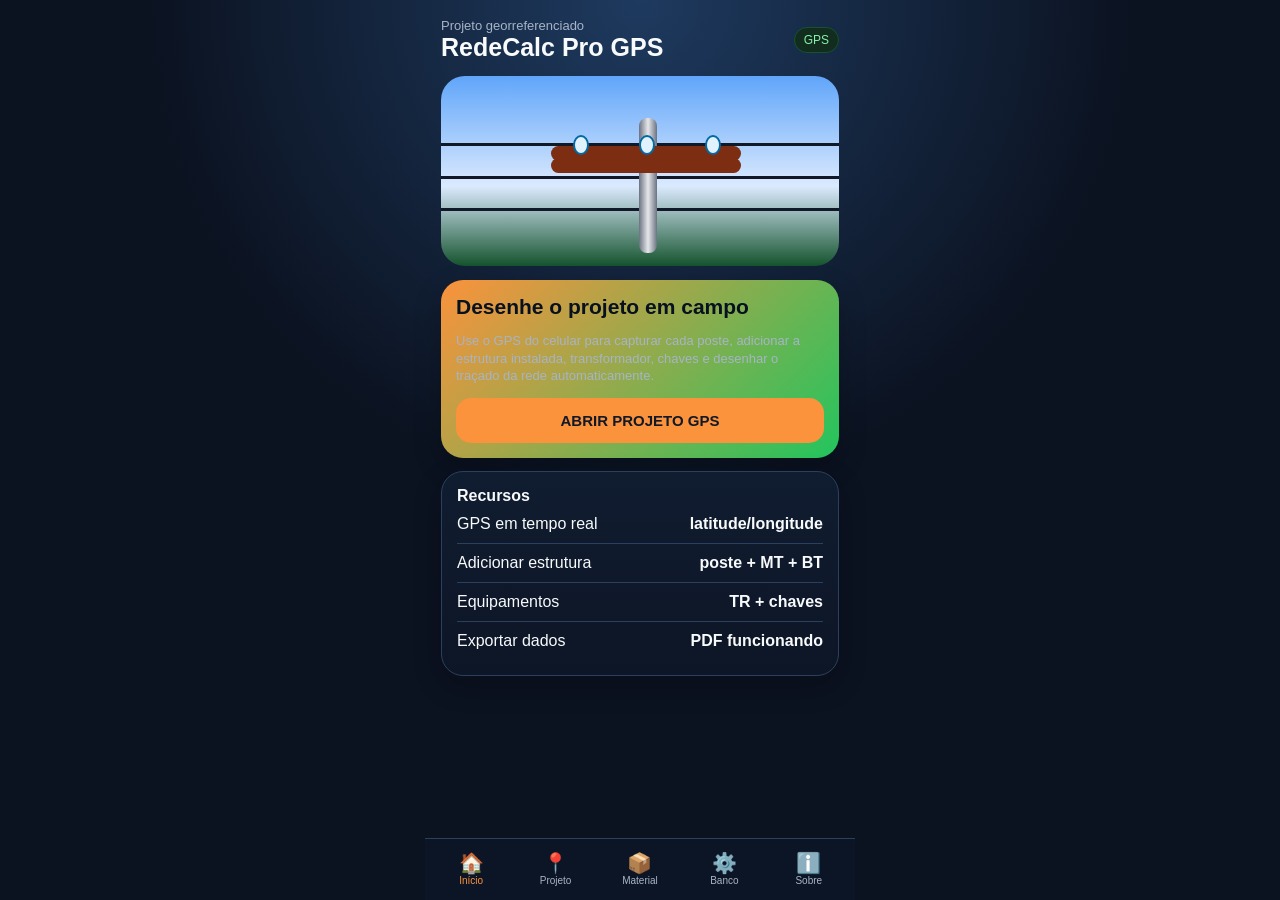
<file: index-2.html>
<!DOCTYPE html>
<html lang="pt-BR">
<head>
<meta charset="UTF-8">
<meta name="viewport" content="width=device-width, initial-scale=1.0">
<title>RedeCalc Pro GPS</title>
<meta name="theme-color" content="#f97316">
<link rel="manifest" href="manifest.webmanifest">
<style>
:root{--bg:#07111f;--card:#101c30;--card2:#1b2d47;--text:#f8fafc;--muted:#a7b4c6;--accent:#fb923c;--green:#22c55e;--line:#2b405f;--red:#ef4444;--blue:#38bdf8;--yellow:#facc15}
*{box-sizing:border-box}body{margin:0;font-family:Arial,Helvetica,sans-serif;background:radial-gradient(circle at top,#1e3a5f,#0b1220 45%);color:var(--text);max-width:430px;margin:auto;min-height:100vh}
.app{padding:18px 16px 96px}.screen{display:none}.screen.active{display:block}
h1,h2,h3{margin:0}h1{font-size:25px}h2{font-size:21px;margin-bottom:12px}h3{font-size:16px}p{line-height:1.35}.muted{color:var(--muted);font-size:13px}.tiny{color:var(--muted);font-size:12px}
.card{background:linear-gradient(180deg,var(--card),#0d1626);border:1px solid var(--line);border-radius:22px;padding:15px;margin-bottom:13px;box-shadow:0 10px 28px rgba(0,0,0,.22)}.hero{background:linear-gradient(135deg,#fb923c,#22c55e);color:#07111f;border:0}.metric{display:grid;grid-template-columns:1fr 1fr;gap:8px}.metricBox{background:#0b1728;border:1px solid var(--line);border-radius:16px;padding:10px}.metricBox strong{display:block;font-size:18px;color:#fff}.chip{display:inline-block;padding:5px 8px;border-radius:999px;background:#0b1728;border:1px solid var(--line);font-size:12px;margin:3px 3px 0 0}.groundBadge{color:#86efac;font-weight:bold}
.row{display:flex;align-items:center;justify-content:space-between;gap:10px}.badge{padding:5px 9px;border-radius:999px;background:#122d1d;color:#86efac;border:1px solid #14532d;font-size:12px}
.btn{width:100%;border:0;border-radius:15px;padding:14px;background:var(--accent);color:#111827;font-weight:900;font-size:15px;cursor:pointer}.btn.secondary{background:var(--card2);border:1px solid var(--line);color:var(--text)}.btn.danger{background:var(--red);color:white}.btn.small{width:auto;padding:8px 11px;font-size:12px}
label{display:block;margin:11px 0 6px;color:#cbd5e1;font-weight:bold;font-size:14px}select,input,textarea{width:100%;border:1px solid var(--line);background:var(--card2);color:var(--text);border-radius:15px;padding:13px;font-size:16px}
.item{display:flex;justify-content:space-between;gap:10px;border-bottom:1px solid var(--line);padding:10px 0}.item:last-child{border-bottom:0}.item strong{text-align:right}
.ok{background:#10281b;border:1px solid #14532d;color:#bbf7d0;border-radius:15px;padding:12px;margin-bottom:10px}.warn{background:#3a2712;border:1px solid #92400e;color:#fde68a;border-radius:15px;padding:12px;margin-bottom:10px}
.tabs{position:fixed;bottom:0;left:50%;transform:translateX(-50%);width:100%;max-width:430px;background:#0c1525;border-top:1px solid var(--line);display:grid;grid-template-columns:repeat(5,1fr);padding:8px 4px 10px;z-index:10}
.tab{background:transparent;color:var(--muted);border:0;font-size:10px;padding:4px;cursor:pointer}.tab span{display:block;font-size:20px}.tab.active{color:var(--accent)}
.map{height:360px;background:#e8f3ff;border-radius:20px;overflow:hidden;position:relative;border:1px solid #94a3b8}.map svg{width:100%;height:100%;display:block}
.pointList{max-height:250px;overflow:auto}.queueItem{background:var(--card2);border:1px solid var(--line);border-radius:16px;padding:12px;margin-bottom:8px}.photoThumb{width:100%;max-height:220px;object-fit:cover;border-radius:14px;border:1px solid var(--line);background:#000}.sigCanvas{width:100%;height:160px;background:#fff;border-radius:14px;border:2px dashed #64748b;touch-action:none}
.poleArt{height:190px;position:relative;border-radius:24px;background:linear-gradient(180deg,#60a5fa,#dbeafe 58%,#14532d);overflow:hidden;margin-bottom:14px}.pole{position:absolute;left:198px;top:42px;width:18px;height:135px;background:linear-gradient(90deg,#6b7280,#e5e7eb,#6b7280);border-radius:8px}.cross{position:absolute;left:110px;top:70px;width:190px;height:15px;background:#7c2d12;border-radius:8px;box-shadow:0 12px 0 #7c2d12}.wire{position:absolute;left:0;right:0;height:3px;background:#111827}.w1{top:67px}.w2{top:100px}.w3{top:132px}.ins{position:absolute;width:16px;height:20px;background:#e0f2fe;border:2px solid #0369a1;border-radius:50%;top:59px}.i1{left:132px}.i2{left:198px}.i3{left:264px}
@media print{body{background:#fff!important;color:#000!important;max-width:none!important}.tabs,.btn,.noPrint{display:none!important}.card{box-shadow:none!important;border:1px solid #ccc!important;background:#fff!important;color:#000!important}.muted,.tiny{color:#333!important}.app{padding:10px!important}.screen{display:block}.screen:not(#project){display:none!important}body.printMaterials .screen{display:none!important}body.printMaterials #materials{display:block!important}body.pdfPrint .app,body.pdfPrint .tabs{display:none!important}body.pdfPrint #pdfPrintArea{display:block!important}.pdfPage{page-break-after:always;padding:18px;font-family:Arial,Helvetica,sans-serif;color:#000}.pdfTitle{font-size:20px;font-weight:900;margin-bottom:10px;border-bottom:2px solid #111;padding-bottom:8px}.pdfRow{display:flex;justify-content:space-between;border-bottom:1px solid #ddd;padding:5px 0;font-size:12px;gap:12px}.pdfRow span:first-child{font-weight:bold}.pdfSep{height:12px}}
</style>
</head>
<body>
<div class="app">
<section id="home" class="screen active">
<div class="row" style="margin-bottom:14px"><div><div class="muted">Projeto georreferenciado</div><h1>RedeCalc Pro GPS</h1></div><span class="badge">GPS</span></div>
<div class="poleArt"><div class="wire w1"></div><div class="wire w2"></div><div class="wire w3"></div><div class="pole"></div><div class="cross"></div><div class="ins i1"></div><div class="ins i2"></div><div class="ins i3"></div></div>
<div class="card hero"><h2>Desenhe o projeto em campo</h2><p class="muted">Use o GPS do celular para capturar cada poste, adicionar a estrutura instalada, transformador, chaves e desenhar o traçado da rede automaticamente.</p><button class="btn" onclick="go('project')">ABRIR PROJETO GPS</button></div>
<div class="card"><h3>Recursos</h3><div class="item"><span>GPS em tempo real</span><strong>latitude/longitude</strong></div><div class="item"><span>Adicionar estrutura</span><strong>poste + MT + BT</strong></div><div class="item"><span>Equipamentos</span><strong>TR + chaves</strong></div><div class="item"><span>Exportar dados</span><strong>PDF funcionando</strong></div></div>
</section>

<section id="project" class="screen">
<div class="row"><h2>Projeto em campo</h2><button class="btn small secondary" onclick="saveSheetPDF()">Prancha PDF</button></div>
<div class="card noPrint">
<h3>Dados da prancha</h3>
<label>Município</label><input id="cityInput" placeholder="Ex.: Nazária">
<label>Obra / Assunto</label><input id="workInput" placeholder="Ex.: Ampliação de potência / extensão de rede">
<label>Local</label><input id="localInput" placeholder="Ex.: Zona urbana / rural / comunidade">
<label>Alimentador</label><input id="feederInput" placeholder="Ex.: 01C2 ETA-ESPERANTINA">
<label>Nota / Código da obra</label><input id="noteInput" placeholder="Ex.: 440216019">
<label>Responsável técnico</label><input id="rtInput" placeholder="Nome do responsável técnico">
<label>Escala</label><input id="scaleInput" value="1/500">
<button class="btn" onclick="saveSheetData()">Salvar dados da prancha</button>
</div>
<div class="card noPrint">
<div class="row"><button class="btn small" onclick="startGPS()">Ligar GPS</button><button class="btn small secondary" onclick="stopGPS()">Parar</button><button class="btn small danger" onclick="clearProject()">Limpar</button></div>
<p class="tiny" id="gpsStatus">GPS parado. Toque em “Ligar GPS”.</p>
<div class="item"><span>Latitude</span><strong id="latOut">--</strong></div>
<div class="item"><span>Longitude</span><strong id="lngOut">--</strong></div>
<div class="item"><span>Precisão</span><strong id="accOut">--</strong></div><div class="metric" style="margin-top:10px"><div class="metricBox"><span class="tiny">Distância do último poste</span><strong id="liveDistanceOut">--</strong></div><div class="metricBox"><span class="tiny">Próximo ponto</span><strong id="nextPointOut">P1</strong></div></div><p class="tiny">Use essa distância em tempo real para caminhar até o vão desejado e então tocar em adicionar estrutura.</p>
</div>

<div class="card noPrint">
<h3>Adicionar ponto/estrutura</h3>
<label>Nome do ponto</label><input id="pointName" placeholder="Ex.: P1, P2, Derivação, Transformador">
<label>Poste</label><select id="poleSelect"></select>
<label>Situação do poste</label><select id="poleStatusSelect"><option value="novo">Poste novo</option><option value="existente">Poste existente</option></select><label>Aterramento no poste</label><select id="groundingSelect"><option value="Não">Não</option><option value="Sim">Sim, com haste e descida</option><option value="Aterramento do transformador">Aterramento do transformador</option></select>
<label>Transformador instalado</label><select id="transformerSelect"></select>
<label>Adicionar chave</label><select id="switchSelect"></select>
<label>Estrutura primária</label><select id="primarySelect"></select>
<label>Cabo da rede MT</label><select id="mtCableSelect"></select>
<label>Tipo de trecho até este ponto</label><select id="lineTypeSelect"><option value="MT">Rede MT - linha vermelha tracejada</option><option value="BT">Rede BT - linha vermelha contínua</option></select>
<label>Estrutura secundária</label><select id="secondarySelect"></select>
<label>Cabo da rede BT</label><select id="btCableSelect"></select>
<label>Observação</label><textarea id="obsInput" rows="2" placeholder="Ex.: fim de linha, derivação, estai, transformador..."></textarea>
<br><br><button class="btn" onclick="addCurrentPoint()">Adicionar estrutura no local atual</button>
</div>


<div class="card noPrint">
<h3>Evidências do local</h3>
<p class="tiny">Tire fotos pelo celular, registre coordenadas do GPS e escreva um comentário para cada evidência.</p>
<label>Foto da evidência</label>
<input id="evidenceFile" type="file" accept="image/*" capture="environment">
<label>Comentário da foto</label><textarea id="evidenceComment" rows="3" placeholder="Ex.: poste existente, chave fusível instalada, transformador, acesso ao local..."></textarea>
<label>Responsável pelo registro</label><input id="evidenceAuthor" placeholder="Nome do responsável">
<div class="row" style="margin-top:12px"><button class="btn small" onclick="addEvidence()">Salvar evidência</button><button class="btn small secondary" onclick="openTimestampCamera()">Abrir Timestamp Camera</button></div>
<p class="tiny">Caso use Timestamp Camera, tire a foto por lá e depois volte para anexar/selecionar a imagem neste campo.</p>
<div id="evidenceList" style="margin-top:10px"></div>
</div>

<div class="card noPrint">
<h3>Assinatura digital</h3>
<label>Nome do responsável</label><input id="signatureName" placeholder="Nome completo">
<label>Cargo/Função</label><select id="signatureRole"><option>Encarregado</option><option>Técnico em Eletrotécnica</option><option>Engenheiro Eletricista</option><option>Fiscal</option><option>Outro</option></select>
<canvas id="signatureCanvas" class="sigCanvas" width="390" height="160"></canvas>
<div class="row" style="margin-top:12px"><button class="btn small secondary" onclick="clearSignature()">Limpar</button><button class="btn small" onclick="saveSignature()">Salvar assinatura</button></div>
<div id="signaturePreview" style="margin-top:10px"></div>
</div>

<div class="card"><h3>Distâncias do projeto</h3><div class="item"><span>Distância total</span><strong id="totalDistanceOut">0 m</strong></div><div id="distanceList"></div></div>
<div class="card"><h3>Mapa/desenho do projeto</h3><div class="map"><svg id="projectSvg" viewBox="0 0 400 360"></svg></div><p class="tiny">MT tracejada. BT contínua. Poste existente em preto. Transformador azul. Chaves em amarelo.</p></div>
<div class="card"><div class="row"><h3>Pontos do projeto</h3><span class="badge" id="pointCount">0 pontos</span></div><div id="pointsList" class="pointList"></div></div>
<div class="card noPrint"><h3>Exportar</h3><button class="btn" onclick="saveSheetPDF()">Salvar prancha em PDF</button><br><br><button class="btn secondary" onclick="saveProjectPDF()">Salvar relatório simples em PDF</button><br><br><button class="btn secondary" onclick="saveMaterialsPDF()">📦 Salvar Lista de Materiais PDF</button><br><br><div class="row"><button class="btn small secondary" onclick="downloadCSV()">CSV</button><button class="btn small secondary" onclick="downloadJSON()">JSON</button><button class="btn small secondary" onclick="downloadDXF()">DXF</button></div><br><button class="btn secondary" onclick="saveMemorialPDF()">Memorial descritivo PDF</button><br><br><button class="btn small secondary" onclick="copyLink()">Copiar coords</button></div>
</section>

<section id="materials" class="screen"><h2>Materiais do projeto</h2><div class="card noPrint"><button class="btn" onclick="saveMaterialsPDF()">📦 Salvar Lista de Materiais PDF</button><p class="tiny">O PDF agora é gerado direto pelo app, sem depender da impressão do Android.</p></div><div class="card"><h3>Lista consolidada dos pontos GPS</h3><div id="materialList"></div></div></section>
<section id="about" class="screen"><h2>Sobre</h2><div class="card"><h3>GPS e precisão</h3><p class="muted">A precisão depende do celular, céu aberto e sinal GPS. Em campo, aguarde a precisão melhorar antes de salvar o ponto.</p><div class="warn">A função GPS precisa de HTTPS. No GitHub Pages funciona. Abrindo o arquivo direto no celular, o navegador pode bloquear a localização.</div></div></section>
<section id="config" class="screen"><h2>Configurações</h2><div class="card"><h3>Banco básico de estruturas</h3><p class="muted">Versão com estruturas, postes existentes, transformadores e chaves.</p><div id="dbList"></div></div></section>
</div>

<nav class="tabs"><button class="tab active" onclick="go('home',this)"><span>🏠</span>Início</button><button class="tab" onclick="go('project',this)"><span>📍</span>Projeto</button><button class="tab" onclick="go('materials',this)"><span>📦</span>Material</button><button class="tab" onclick="go('config',this)"><span>⚙️</span>Banco</button><button class="tab" onclick="go('about',this)"><span>ℹ️</span>Sobre</button></nav>

<script>
const poles=["9-300","9-600","10-300","11-300","11-600","11-1000","11-1500","12-600","12-1000","12-1500","13-1500"];
const mtCables=["2 AWG","1/0 AWG","4/0 AWG","336 MCM","XLPE 35 mm²","XLPE 50 mm²","XLPE 70 mm²","XLPE 185 mm²"];
const btCables=["Monofásico 2×35 mm²","Trifásico 4×35 mm²","Trifásico 4×70 mm²","Trifásico 4×120 mm²"];
const transformerPowers=["Sem transformador","15 kVA","30 kVA","45 kVA","75 kVA","112,5 kVA","150 kVA","225 kVA","300 kVA"];
const switchTypes=["Sem chave","Chave fusível","Chave faca","Chave seccionadora"];
const primaryStructures={"Sem primária":{},"N1":{"Cruzeta T":1,"Isolador pilar 15 kV":3,"Pino auto travante":3,"Parafuso 16x250 mm":2,"Arruela":4},"N2":{"Cruzeta T":2,"Isolador pilar 15 kV":6,"Pino auto travante":6,"Parafuso 16x250 mm":4,"Arruela":12,"Porca M16":4},"N3":{"Cruzeta T":2,"Isolador bastão polimérico":3,"Alça pré-formada":3,"Manilha":3,"Gancho olhal":3,"Parafuso 16x250 mm":4,"Arruela":12},"N4":{"Cruzeta T":2,"Isolador bastão polimérico":6,"Alça pré-formada":6,"Manilha":6,"Gancho olhal":6,"Conector cunha":3,"Parafuso 16x250 mm":4,"Arruela":12},"N3-N3":{"Cruzeta T":4,"Isolador bastão polimérico":6,"Alça pré-formada":6,"Manilha":6,"Gancho olhal":6,"Parafuso 16x250 mm":8,"Arruela":24},"N3-N4":{"Cruzeta T":4,"Isolador bastão polimérico":9,"Alça pré-formada":9,"Manilha":9,"Gancho olhal":9,"Conector cunha":3,"Parafuso 16x250 mm":8,"Arruela":24},"N4-N4":{"Cruzeta T":4,"Isolador bastão polimérico":12,"Alça pré-formada":12,"Manilha":12,"Gancho olhal":12,"Conector cunha":6,"Parafuso 16x250 mm":8,"Arruela":24},"N1-N3":{"Cruzeta T":3,"Isolador pilar 15 kV":3,"Isolador bastão polimérico":3,"Alça pré-formada":3,"Pino auto travante":3,"Manilha":3,"Gancho olhal":3,"Arruela":18},"N1-N4":{"Cruzeta T":3,"Isolador pilar 15 kV":3,"Isolador bastão polimérico":6,"Alça pré-formada":6,"Pino auto travante":3,"Manilha":6,"Gancho olhal":6,"Conector cunha":3,"Arruela":18},"U1":{"Braço tipo U":1,"Isolador pilar 15 kV":1,"Pino auto travante":1,"Parafuso 16x250 mm":2,"Arruela":2},"U2":{"Braço tipo U":2,"Isolador pilar 15 kV":2,"Pino auto travante":2,"Parafuso 16x250 mm":4,"Arruela":4},"U3":{"Braço tipo U":1,"Isolador bastão polimérico":1,"Alça pré-formada":1,"Manilha":1,"Gancho olhal":1,"Parafuso 16x250 mm":2,"Arruela":2},"U3U3":{"Braço tipo U":2,"Isolador bastão polimérico":2,"Alça pré-formada":2,"Manilha":2,"Gancho olhal":2,"Parafuso 16x250 mm":4,"Arruela":4},"U3-U3":{"Braço tipo U":2,"Isolador bastão polimérico":2,"Alça pré-formada":2,"Manilha":2,"Gancho olhal":2,"Parafuso 16x250 mm":4,"Arruela":4},"U3-U4":{"Braço tipo U":3,"Isolador bastão polimérico":3,"Alça pré-formada":3,"Manilha":3,"Gancho olhal":3,"Conector cunha":1,"Parafuso 16x250 mm":6,"Arruela":6},"U4":{"Braço tipo U":2,"Isolador bastão polimérico":2,"Alça pré-formada":2,"Manilha":2,"Gancho olhal":2,"Conector cunha":1,"Parafuso 16x250 mm":4,"Arruela":4},"U4-U4":{"Braço tipo U":4,"Isolador bastão polimérico":4,"Alça pré-formada":4,"Manilha":4,"Gancho olhal":4,"Conector cunha":2,"Parafuso 16x250 mm":8,"Arruela":8},"B1":{"Cruzeta T":1,"Isolador pilar 15 kV":2,"Pino auto travante":2,"Parafuso 16x250 mm":2,"Arruela":4},"B2":{"Cruzeta T":2,"Isolador pilar 15 kV":4,"Pino auto travante":4,"Parafuso 16x250 mm":4,"Arruela":8},"B3":{"Cruzeta T":2,"Isolador bastão polimérico":2,"Alça pré-formada":2,"Manilha":2,"Gancho olhal":2,"Parafuso 16x250 mm":4,"Arruela":8},"B3B3":{"Cruzeta T":4,"Isolador bastão polimérico":4,"Alça pré-formada":4,"Manilha":4,"Gancho olhal":4,"Parafuso 16x250 mm":8,"Arruela":16},"B3-B3":{"Cruzeta T":4,"Isolador bastão polimérico":4,"Alça pré-formada":4,"Manilha":4,"Gancho olhal":4,"Parafuso 16x250 mm":8,"Arruela":16},"B4":{"Cruzeta T":2,"Isolador bastão polimérico":4,"Alça pré-formada":4,"Manilha":4,"Gancho olhal":4,"Conector cunha":2,"Parafuso 16x250 mm":4,"Arruela":8},"B4-B4":{"Cruzeta T":4,"Isolador bastão polimérico":8,"Alça pré-formada":8,"Manilha":8,"Gancho olhal":8,"Conector cunha":4,"Parafuso 16x250 mm":8,"Arruela":16},"CE1":{"Braço L":1,"Parafuso 16x250 mm":2},"CE1a":{"Braço L":1,"Parafuso 16x250 mm":3,"Estribo":1,"Espaçador losangular":1,"Braço antibalanço":1},"CE2":{"Braço C":1,"Isolador de polímero":3,"Pino curto":3,"Anel de silicone":3,"Parafuso 16x250 mm":2,"Arruela":2},"CE3":{"Braço C":1,"Suporte braço C":1,"Parafuso 16x60 mm":1,"Isolador bastão":3,"Grampa de suspensão":3,"Parafuso 16x250 mm":2,"Olhal 5.000 daN":3,"Gancho":3,"Manilha":3,"Arruela":2},"CE4":{"Braço C":1,"Suporte braço C":1,"Parafuso 16x60 mm":1,"Isolador bastão":6,"Grampa de suspensão":3,"Parafuso 16x250 mm":2,"Olhal 5.000 daN":6,"Gancho":6,"Manilha":6,"Arruela":2},"CE3-CE3":{"Braço C":2,"Suporte braço C":2,"Isolador bastão":6,"Grampa de suspensão":6,"Parafuso 16x250 mm":4,"Olhal 5.000 daN":6,"Gancho":6,"Manilha":6,"Arruela":4},"CE4-CE4":{"Braço C":2,"Suporte braço C":2,"Isolador bastão":12,"Grampa de suspensão":6,"Parafuso 16x250 mm":4,"Olhal 5.000 daN":12,"Gancho":12,"Manilha":12,"Arruela":4},"TR Monofásico":{"Suporte transformador":1,"Para-raios polimérico":1,"Chave fusível":1,"Elo fusível":1,"Aterramento do transformador":1},"TR Trifásico":{"Suporte transformador":1,"Para-raios polimérico":3,"Chave fusível":3,"Elo fusível":3,"Aterramento do transformador":1},"CF - Chave fusível":{"Chave fusível 15 kV":1,"Suporte de chave":1,"Elo fusível":1,"Conector cunha":2},"CF3 - Banco de chaves fusíveis":{"Chave fusível 15 kV":3,"Suporte de chave":3,"Elo fusível":3,"Conector cunha":6},"SECC - Chave seccionadora":{"Chave seccionadora":1,"Suporte de chave":1,"Conector cunha":2},"REL - Religador":{"Religador":1,"Suporte para religador":1,"Para-raios":3,"Chave by-pass":3,"Aterramento":1}};
const secondaryStructures={"Sem secundária":{},"S1":{"Armação simples":1,"Parafuso 16x250 mm":1,"Isolador roldana":1,"Arruela":1},"S2":{"Armação secundária 2 estribos":1,"Parafuso 16x250 mm":1,"Isolador roldana":2,"Arruela":2},"S3":{"Parafuso olhal 16x250 mm":1,"Arruela":2},"S4":{"Parafuso olhal 16x250 mm":1,"Arruela":2,"Porca olhal":1},"S1-S1":{"Armação simples":2,"Parafuso 16x250 mm":2,"Isolador roldana":2,"Arruela":2},"S1-S3":{"Armação simples":1,"Parafuso olhal 16x250 mm":1,"Parafuso 16x250 mm":1,"Isolador roldana":1,"Arruela":3},"S3-S3":{"Parafuso olhal 16x250 mm":2,"Arruela":4},"S4-S4":{"Parafuso olhal 16x250 mm":2,"Porca olhal":2,"Arruela":4},"SI1":{"Suporte isolador secundário":1,"Isolador roldana":1,"Parafuso 16x250 mm":1,"Arruela":1},"SI3":{"Suporte isolador secundário":3,"Isolador roldana":3,"Parafuso 16x250 mm":3,"Arruela":3},"BT1":{"Suporte para cabo multiplexado":1,"Grampo de suspensão BT":1,"Parafuso 16x250 mm":1,"Arruela":2},"BT2":{"Suporte para cabo multiplexado":1,"Grampo de ancoragem BT":1,"Alça pré-formada BT":1,"Parafuso olhal 16x250 mm":1,"Arruela":2},"BT3":{"Suporte para cabo multiplexado":2,"Grampo de ancoragem BT":2,"Alça pré-formada BT":2,"Parafuso olhal 16x250 mm":2,"Arruela":4},"BT4":{"Suporte para derivação BT":1,"Conector perfurante":4,"Grampo de ancoragem BT":1,"Parafuso olhal 16x250 mm":1,"Arruela":2},"Ramal consumidor":{"Conector perfurante":2,"Grampo de ancoragem ramal":1,"Alça pré-formada ramal":1},"IP1":{"Braço de iluminação pública":1,"Luminária":1,"Relé fotoelétrico":1,"Conector perfurante":2},"IP2":{"Braço de iluminação pública duplo":1,"Luminária":2,"Relé fotoelétrico":2,"Conector perfurante":4}};
let currentPos=null, watchId=null;let project=JSON.parse(localStorage.getItem("redecalc_gps_project")||"[]");let sheetData=JSON.parse(localStorage.getItem("redecalc_sheet_data")||"{}");
let evidences=JSON.parse(localStorage.getItem("redecalc_evidences")||"[]");
let signatureData=JSON.parse(localStorage.getItem("redecalc_signature")||"{}");
function go(id,btn){document.querySelectorAll(".screen").forEach(s=>s.classList.remove("active"));document.getElementById(id).classList.add("active");document.querySelectorAll(".tab").forEach(t=>t.classList.remove("active"));if(btn)btn.classList.add("active");renderAll();}
function fillSelects(){poleSelect.innerHTML=poles.map(p=>`<option>${p}</option>`).join("");primarySelect.innerHTML=Object.keys(primaryStructures).map(p=>`<option>${p}</option>`).join("");secondarySelect.innerHTML=Object.keys(secondaryStructures).map(s=>`<option>${s}</option>`).join("");mtCableSelect.innerHTML=mtCables.map(c=>`<option>${c}</option>`).join("");btCableSelect.innerHTML=btCables.map(c=>`<option>${c}</option>`).join("");transformerSelect.innerHTML=transformerPowers.map(t=>`<option>${t}</option>`).join("");switchSelect.innerHTML=switchTypes.map(c=>`<option>${c}</option>`).join("");}
function save(){localStorage.setItem("redecalc_gps_project",JSON.stringify(project));}
function startGPS(){if(!navigator.geolocation){gpsStatus.textContent="Este aparelho/navegador não suporta GPS.";return;}gpsStatus.textContent="Buscando localização...";watchId=navigator.geolocation.watchPosition(pos=>{currentPos={lat:pos.coords.latitude,lng:pos.coords.longitude,acc:pos.coords.accuracy,time:new Date().toISOString()};latOut.textContent=currentPos.lat.toFixed(7);lngOut.textContent=currentPos.lng.toFixed(7);accOut.textContent=currentPos.acc.toFixed(1)+" m";gpsStatus.textContent="GPS ativo em tempo real.";updateLiveDistance();},err=>{gpsStatus.textContent="Erro no GPS: "+err.message;},{enableHighAccuracy:true,maximumAge:1000,timeout:15000});}
function stopGPS(){if(watchId!==null){navigator.geolocation.clearWatch(watchId);watchId=null;}gpsStatus.textContent="GPS parado.";}
function addCurrentPoint(){if(!currentPos){alert("Ligue o GPS e aguarde capturar a localização.");return;}const name=pointName.value.trim()||"P"+(project.length+1);project.push({name,lat:currentPos.lat,lng:currentPos.lng,acc:currentPos.acc,time:currentPos.time,pole:poleSelect.value,poleStatus:poleStatusSelect.value,grounding:groundingSelect.value,primary:primarySelect.value,mtCable:mtCableSelect.value,btCable:btCableSelect.value,lineType:lineTypeSelect.value,secondary:secondarySelect.value,transformer:transformerSelect.value,switchType:switchSelect.value,obs:obsInput.value.trim()});pointName.value="";obsInput.value="";save();renderAll();updateLiveDistance();}
function removePoint(i){project.splice(i,1);save();renderAll();}function clearProject(){if(confirm("Apagar todos os pontos do projeto?")){project=[];save();renderAll();}}
function bounds(){if(!project.length)return null;let minLat=Math.min(...project.map(p=>p.lat)),maxLat=Math.max(...project.map(p=>p.lat)),minLng=Math.min(...project.map(p=>p.lng)),maxLng=Math.max(...project.map(p=>p.lng));if(minLat===maxLat){minLat-=0.0001;maxLat+=0.0001}if(minLng===maxLng){minLng-=0.0001;maxLng+=0.0001}return{minLat,maxLat,minLng,maxLng};}
function xy(p,b){const pad=35;return{x:pad+(p.lng-b.minLng)/(b.maxLng-b.minLng)*(400-pad*2),y:325-(p.lat-b.minLat)/(b.maxLat-b.minLat)*300};}
function renderMap(){const b=bounds();let svg='<rect width="400" height="360" fill="#e8f3ff"/><text x="12" y="22" font-size="13" fill="#334155">Planta simplificada por GPS</text><line x1="12" y1="40" x2="70" y2="40" stroke="#dc2626" stroke-width="4" stroke-dasharray="9 7"/><text x="76" y="44" font-size="10" fill="#111">MT</text><line x1="120" y1="40" x2="178" y2="40" stroke="#dc2626" stroke-width="4"/><text x="184" y="44" font-size="10" fill="#111">BT</text><circle cx="235" cy="40" r="7" fill="#000"/><text x="247" y="44" font-size="10" fill="#111">Poste existente</text><rect x="330" y="30" width="22" height="16" rx="3" fill="#2563eb" stroke="#111"/><text x="341" y="42" font-size="7" text-anchor="middle" fill="#fff">TR</text>';
if(project.length&&b){let pts=project.map(p=>xy(p,b));if(pts.length>1){for(let i=1;i<pts.length;i++){const a=pts[i-1],bp=pts[i];const type=project[i].lineType||"MT";const dash=type==="MT"?'stroke-dasharray="9 7"':"";svg+=`<line x1="${a.x}" y1="${a.y}" x2="${bp.x}" y2="${bp.y}" stroke="#dc2626" stroke-width="4" ${dash}/>`;const midX=(a.x+bp.x)/2, midY=(a.y+bp.y)/2;const d=distanceMeters(project[i-1],project[i]);const label=type==="MT"?"MT "+(project[i].mtCable||""):"BT";svg+=`<rect x="${midX-43}" y="${midY-22}" width="86" height="30" rx="8" fill="#fff" stroke="#dc2626"/><text x="${midX}" y="${midY-10}" font-size="10" text-anchor="middle" fill="#111">${label}</text><text x="${midX}" y="${midY+2}" font-size="10" text-anchor="middle" fill="#111">${formatDistance(d)}</text>`;}}
pts.forEach((p,i)=>{const item=project[i];const poleColor=item.poleStatus==="existente"?"#000000":"#0b1220";svg+=`<circle cx="${p.x}" cy="${p.y}" r="10" fill="${poleColor}" stroke="#f97316" stroke-width="3"/>`;if(item.transformer&&item.transformer!=="Sem transformador"){svg+=`<rect x="${p.x-11}" y="${p.y+13}" width="22" height="16" rx="3" fill="#2563eb" stroke="#111" stroke-width="1"/><text x="${p.x}" y="${p.y+25}" font-size="7" text-anchor="middle" fill="#fff">TR</text><text x="${p.x+16}" y="${p.y+27}" font-size="9" fill="#111">${item.transformer}</text>`;}if(item.switchType&&item.switchType!=="Sem chave"){let symbol="CF";if(item.switchType==="Chave faca")symbol="FA";if(item.switchType==="Chave seccionadora")symbol="SC";svg+=`<polygon points="${p.x-10},${p.y-26} ${p.x+10},${p.y-26} ${p.x+10},${p.y-12} ${p.x-10},${p.y-12}" fill="#facc15" stroke="#111"/><text x="${p.x}" y="${p.y-16}" font-size="8" text-anchor="middle" fill="#111">${symbol}</text>`;}if(item.grounding&&item.grounding!=="Não"){svg+=`<line x1="${p.x-8}" y1="${p.y+20}" x2="${p.x-8}" y2="${p.y+40}" stroke="#16a34a" stroke-width="3"/><line x1="${p.x-18}" y1="${p.y+40}" x2="${p.x+2}" y2="${p.y+40}" stroke="#16a34a" stroke-width="3"/><line x1="${p.x-15}" y1="${p.y+46}" x2="${p.x-1}" y2="${p.y+46}" stroke="#16a34a" stroke-width="2"/><line x1="${p.x-12}" y1="${p.y+51}" x2="${p.x-4}" y2="${p.y+51}" stroke="#16a34a" stroke-width="2"/>`;}svg+=`<text x="${p.x+12}" y="${p.y+4}" font-size="12" font-weight="bold" fill="#111">${item.name}</text>`;});}else svg+='<text x="60" y="180" font-size="15" fill="#64748b">Adicione pontos com GPS para desenhar a rede</text>';svg+='<rect y="335" width="400" height="25" fill="#14532d"/>';projectSvg.innerHTML=svg;}
function distanceMeters(a,b){const R=6371000,lat1=a.lat*Math.PI/180,lat2=b.lat*Math.PI/180,dLat=(b.lat-a.lat)*Math.PI/180,dLng=(b.lng-a.lng)*Math.PI/180,h=Math.sin(dLat/2)**2+Math.cos(lat1)*Math.cos(lat2)*Math.sin(dLng/2)**2;return 2*R*Math.atan2(Math.sqrt(h),Math.sqrt(1-h));}
function formatDistance(m){if(!isFinite(m))return"0 m";return m<1000?m.toFixed(1)+" m":(m/1000).toFixed(3)+" km";}function totalDistance(){let total=0;for(let i=1;i<project.length;i++)total+=distanceMeters(project[i-1],project[i]);return total;}function updateLiveDistance(){if(document.getElementById("nextPointOut"))nextPointOut.textContent="P"+(project.length+1);if(!document.getElementById("liveDistanceOut"))return;if(!currentPos||!project.length){liveDistanceOut.textContent=project.length?"aguardando GPS":"0 m";return;}const last=project[project.length-1];liveDistanceOut.textContent=formatDistance(distanceMeters(last,currentPos));}
function renderDistances(){totalDistanceOut.textContent=formatDistance(totalDistance());updateLiveDistance();if(project.length<2){distanceList.innerHTML='<p class="muted">Adicione pelo menos 2 pontos para calcular distância.</p>';return;}let acc=0;distanceList.innerHTML=project.slice(1).map((p,i)=>{const from=project[i],d=distanceMeters(from,p);acc+=d;return`<div class="item"><span>${from.name} → ${p.name}<br><span class="tiny">Acumulado: ${formatDistance(acc)}</span></span><strong>${formatDistance(d)}</strong></div>`}).join("");}
function renderPoints(){pointCount.textContent=project.length+" pontos";pointsList.innerHTML=project.length?project.map((p,i)=>`<div class="queueItem"><div class="row"><div><strong>${i+1}. ${p.name} — Poste ${p.pole}</strong><br><span class="muted">${p.primary} + ${p.secondary}</span><br><span class="tiny">Poste: ${p.poleStatus==="existente"?"existente":"novo"}</span><br><span class="tiny groundBadge">Aterramento: ${p.grounding||"Não"}</span><br><span class="tiny">Transformador: ${p.transformer||"Sem transformador"}</span><br><span class="tiny">Chave: ${p.switchType||"Sem chave"}</span><br><span class="tiny">Trecho: ${p.lineType||"MT"} ${p.lineType==="MT"?"• Cabo MT "+(p.mtCable||""):"• Cabo BT "+(p.btCable||"")}</span><br><span class="tiny">${p.lat.toFixed(7)}, ${p.lng.toFixed(7)} • ±${p.acc.toFixed(1)} m</span><br><span class="tiny">${p.obs||""}</span></div><button class="btn small danger" onclick="removePoint(${i})">X</button></div></div>`).join(""):'<p class="muted">Nenhum ponto adicionado.</p>';}
function addItems(total,items){Object.keys(items).forEach(k=>total[k]=(total[k]||0)+items[k]);}
function buildMaterialsSummary(){
 const groups={"Postes":{},"Aterramento":{},"Estruturas primárias":{},"Estruturas secundárias":{},"Transformadores":{},"Chaves":{},"Cabos MT":{},"Cabos BT":{},"Materiais por atribuição":{}};
 project.forEach((p,i)=>{
   groups["Postes"]["Poste "+p.pole]=(groups["Postes"]["Poste "+p.pole]||0)+1;
   if(p.poleStatus==="existente") groups["Postes"]["Poste existente"]=(groups["Postes"]["Poste existente"]||0)+1;
   if(p.grounding&&p.grounding!=="Não"){groups["Aterramento"][p.grounding]=(groups["Aterramento"][p.grounding]||0)+1; addItems(groups["Materiais por atribuição"],{"Haste de aterramento":1,"Conector de aterramento":1,"Cabo cobre nu/descida de aterramento":1});}if(p.primary&&p.primary!=="Sem primária") groups["Estruturas primárias"][p.primary]=(groups["Estruturas primárias"][p.primary]||0)+1;
   if(p.secondary&&p.secondary!=="Sem secundária") groups["Estruturas secundárias"][p.secondary]=(groups["Estruturas secundárias"][p.secondary]||0)+1;
   addItems(groups["Materiais por atribuição"],primaryStructures[p.primary]||{});
   addItems(groups["Materiais por atribuição"],secondaryStructures[p.secondary]||{});
   if(p.transformer&&p.transformer!=="Sem transformador") groups["Transformadores"]["Transformador "+p.transformer]=(groups["Transformadores"]["Transformador "+p.transformer]||0)+1;
   if(p.switchType&&p.switchType!=="Sem chave") groups["Chaves"][p.switchType]=(groups["Chaves"][p.switchType]||0)+1;
   if(i>0){
     const d=distanceMeters(project[i-1],p);
     if((p.lineType||"MT")==="MT"){const k=p.mtCable||"não informado";groups["Cabos MT"][k]=(groups["Cabos MT"][k]||0)+d;}
     else {const k=p.btCable||"Cabo BT não informado";groups["Cabos BT"][k]=(groups["Cabos BT"][k]||0)+d;}
   }
 });
 return groups;
}
function materialsSummaryHTML(forPrint=false){
 const groups=buildMaterialsSummary();
 let html='';
 Object.keys(groups).forEach(g=>{const obj=groups[g];const keys=Object.keys(obj).sort();if(!keys.length)return;html+=`<h3 style="margin-top:14px">${g}</h3>`;keys.forEach(k=>{const val=obj[k];const isM=(g==="Cabos MT"||g==="Cabos BT"||String(k).includes("(m)"));html+=`<div class="item"><span>${k}</span><strong>${isM?Number(val).toFixed(1)+" m":val+" un"}</strong></div>`;});});
 if(evidences.length){html+='<h3 style="margin-top:14px">Evidências</h3>'+evidences.map((e,i)=>`<div class="item"><span>Foto ${String(i+1).padStart(2,"0")}<br><span class="tiny">${e.comment||"Sem comentário"}</span></span><strong>${e.author||"--"}</strong></div>`).join('');}
 return html||'<p class="muted">Adicione pontos no projeto GPS para gerar materiais.</p>';
}
function renderMaterials(){materialList.innerHTML=materialsSummaryHTML(false);}
function renderDB(){dbList.innerHTML=`<h3>Postes</h3><div class="item"><span>Poste novo</span><strong>cor padrão</strong></div><div class="item"><span>Poste existente</span><strong>preto</strong></div><br><h3>Transformadores</h3>${transformerPowers.map(t=>`<div class="item"><span>${t}</span><strong>TR</strong></div>`).join("")}<br><h3>Chaves</h3>${switchTypes.map(c=>`<div class="item"><span>${c}</span><strong>símbolo</strong></div>`).join("")}<br><h3>Cabos MT</h3>${mtCables.map(c=>`<div class="item"><span>${c}</span><strong>selecionável</strong></div>`).join("")}<br><h3>Cabos BT</h3>${btCables.map(c=>`<div class="item"><span>${c}</span><strong>selecionável</strong></div>`).join("")}<br><h3>Primária</h3>${Object.keys(primaryStructures).map(k=>`<div class="item"><span>${k}</span><strong>${Object.keys(primaryStructures[k]).length} itens</strong></div>`).join("")}<br><h3>Secundária</h3>${Object.keys(secondaryStructures).map(k=>`<div class="item"><span>${k}</span><strong>${Object.keys(secondaryStructures[k]).length} itens</strong></div>`).join("")}`;}
function csvText(){return "nome,lat,lng,precisao,poste,situacao,primaria,cabo_mt,cabo_bt,tipo_trecho,secundaria,transformador,chave,aterramento,observacao\n"+project.map(p=>[p.name,p.lat,p.lng,p.acc,p.pole,p.poleStatus||"novo",p.primary,p.mtCable,p.btCable||"",p.lineType,p.secondary,p.transformer||"Sem transformador",p.switchType||"Sem chave",p.grounding||"Não",(p.obs||"").replaceAll(","," ")].join(",")).join("\n");}
function downloadFile(name,text,type){const a=document.createElement("a");a.href=URL.createObjectURL(new Blob([text],{type}));a.download=name;a.click();URL.revokeObjectURL(a.href);}function downloadCSV(){downloadFile("redecalc-pro-gps.csv",csvText(),"text/csv");}function downloadJSON(){downloadFile("redecalc-pro-gps.json",JSON.stringify({sheetData,project,evidences,signatureData},null,2),"application/json");}
function downloadDXF(){let dxf="0\nSECTION\n2\nENTITIES\n";const b=bounds();if(project.length&&b){const pts=project.map(p=>xy(p,b));for(let i=1;i<pts.length;i++){dxf+=`0\nLINE\n8\nREDE_${project[i].lineType||"MT"}\n10\n${pts[i-1].x}\n20\n${pts[i-1].y}\n11\n${pts[i].x}\n21\n${pts[i].y}\n`;}pts.forEach((p,i)=>{dxf+=`0\nCIRCLE\n8\nPOSTES\n10\n${p.x}\n20\n${p.y}\n40\n3\n0\nTEXT\n8\nTEXTOS\n10\n${p.x+5}\n20\n${p.y}\n40\n5\n1\n${project[i].name}\n`;});}dxf+="0\nENDSEC\n0\nEOF";downloadFile("redecalc-pro-gps.dxf",dxf,"application/dxf");}
function saveSheetData(){sheetData={city:cityInput.value,work:workInput.value,local:localInput.value,feeder:feederInput.value,note:noteInput.value,rt:rtInput.value,scale:scaleInput.value};localStorage.setItem("redecalc_sheet_data",JSON.stringify(sheetData));alert("Dados da prancha salvos.");}
function loadSheetData(){cityInput.value=sheetData.city||"";workInput.value=sheetData.work||"";localInput.value=sheetData.local||"";feederInput.value=sheetData.feeder||"";noteInput.value=sheetData.note||"";rtInput.value=sheetData.rt||"";scaleInput.value=sheetData.scale||"1/500";}
function pdfEscape(v){return String(v??"--").replace(/\\/g,"\\\\").replace(/\(/g,"\\(").replace(/\)/g,"\\)").replace(/[\r\n]+/g," ");}
function cleanPdfText(v){return String(v??"--").normalize("NFD").replace(/[\u0300-\u036f]/g,"").replace(/[^\x20-\x7E]/g," ");}
function addPdfLine(lines,left,right){lines.push({left:cleanPdfText(left),right:cleanPdfText(right||"")});}
function collectPdfLines(kind){
 saveSheetData();
 const lines=[];
 addPdfLine(lines,"REDECALC PRO GPS", kind);
 addPdfLine(lines,"Data",new Date().toLocaleString("pt-BR"));
 addPdfLine(lines,"Municipio",sheetData.city||"--");
 addPdfLine(lines,"Obra/Assunto",sheetData.work||"--");
 addPdfLine(lines,"Local",sheetData.local||"--");
 addPdfLine(lines,"Alimentador",sheetData.feeder||"--");
 addPdfLine(lines,"Nota/Codigo",sheetData.note||"--");
 addPdfLine(lines,"Responsavel tecnico",sheetData.rt||"--");
 addPdfLine(lines,"Escala",sheetData.scale||"1/500");
 addPdfLine(lines,"Distancia total",(typeof totalDistance==="function"?totalDistance().toFixed(1):"0.0")+" m");
 addPdfLine(lines,"Total de pontos",project.length+" ponto(s)");
 lines.push({sep:true});
 if(kind!=="MEMORIAL DESCRITIVO"){
   addPdfLine(lines,"PONTOS GPS","");
   project.forEach((p,i)=>{
     addPdfLine(lines,`${String(i+1).padStart(2,"0")} - ${p.name}`,`Lat ${Number(p.lat).toFixed(7)} / Lng ${Number(p.lng).toFixed(7)}`);
     addPdfLine(lines,"  Poste",`${p.pole||"--"} - ${p.poleStatus||"novo"} - Aterramento: ${p.grounding||"Não"}`);
     addPdfLine(lines,"  Rede",`${p.lineType||"MT"} | MT: ${p.mtCable||"--"} | BT: ${p.btCable||"--"}`);
     addPdfLine(lines,"  Estruturas",`Primaria: ${p.primary||"--"} | Secundaria: ${p.secondary||"--"}`);
     addPdfLine(lines,"  Equipamentos",`TR: ${p.transformer||"Sem transformador"} | Chave: ${p.switchType||"Sem chave"}`);
     if(p.obs)addPdfLine(lines,"  Obs",p.obs);
     if(i>0)addPdfLine(lines,"  Distancia anterior",distanceMeters(project[i-1],p).toFixed(1)+" m");
   });
 }
 if(kind==="LISTA DE MATERIAIS" || kind==="PRANCHA DO PROJETO"){
   lines.push({sep:true}); addPdfLine(lines,"LISTA DE MATERIAIS","");
   const groups=buildMaterialsSummary();
   Object.keys(groups).forEach(g=>{const obj=groups[g];const keys=Object.keys(obj).sort(); if(!keys.length)return; addPdfLine(lines,g,""); keys.forEach(k=>{const val=obj[k]; const isM=(g==="Cabos MT"||g==="Cabos BT"||String(k).includes("(m)")); addPdfLine(lines,"  "+k,isM?Number(val).toFixed(1)+" m":val+" un");});});
 }
 if(kind==="MEMORIAL DESCRITIVO"){
   addPdfLine(lines,"Descricao",`Projeto georreferenciado com ${project.length} ponto(s), contendo rede MT tracejada e rede BT continua, estruturas, cabos, transformadores, chaves e lista de materiais.`);
   addPdfLine(lines,"Observacao","Arquivo gerado diretamente no aplicativo, sem depender da impressao do Android.");
 }
 if(evidences.length){lines.push({sep:true}); addPdfLine(lines,"EVIDENCIAS",evidences.length+" foto(s) registrada(s)"); evidences.forEach((e,i)=>addPdfLine(lines,`Foto ${i+1}`,`${e.comment||"Sem comentario"} - ${e.author||"--"}`));}
 return lines;
}
function makeSimplePdf(lines,title){
 const pageW=595,pageH=842,margin=42,lineH=15,maxY=790; let pages=[[]],y=margin;
 function push(txt,x,size,bold){ if(y>maxY){pages.push([]);y=margin;} pages[pages.length-1].push({txt,x,y,size,bold}); y+=lineH; }
 lines.forEach((l,idx)=>{ if(l.sep){y+=8;return;} const left=l.left||""; const right=l.right||""; if(idx===0){push(left,margin,17,true); if(right) push(right,margin,12,false); y+=6; return;} push(left.substring(0,54),margin,10,false); if(right) pages[pages.length-1].push({txt:right.substring(0,55),x:315,y:y-lineH,size:10,bold:false}); });
 let objects=[]; const add=o=>{objects.push(o); return objects.length;};
 const font1=add('<< /Type /Font /Subtype /Type1 /BaseFont /Helvetica >>'); const font2=add('<< /Type /Font /Subtype /Type1 /BaseFont /Helvetica-Bold >>');
 const pageIds=[];
 pages.forEach(pg=>{let stream=''; pg.forEach(t=>{stream+=`BT /${t.bold?'F2':'F1'} ${t.size} Tf ${t.x} ${pageH-t.y} Td (${pdfEscape(t.txt)}) Tj ET\n`;}); const content=add(`<< /Length ${stream.length} >>\nstream\n${stream}endstream`); pageIds.push(add(`<< /Type /Page /Parent 0 0 R /MediaBox [0 0 ${pageW} ${pageH}] /Resources << /Font << /F1 ${font1} 0 R /F2 ${font2} 0 R >> >> /Contents ${content} 0 R >>`));});
 const pagesId=add(`<< /Type /Pages /Kids [${pageIds.map(id=>id+' 0 R').join(' ')}] /Count ${pageIds.length} >>`);
 objects=objects.map(o=>o.replace('/Parent 0 0 R',`/Parent ${pagesId} 0 R`));
 const catalogId=add(`<< /Type /Catalog /Pages ${pagesId} 0 R >>`);
 let pdf='%PDF-1.4\n'; const offsets=[0]; objects.forEach((o,i)=>{offsets[i+1]=pdf.length; pdf+=`${i+1} 0 obj\n${o}\nendobj\n`;}); const xref=pdf.length; pdf+=`xref\n0 ${objects.length+1}\n0000000000 65535 f \n`; for(let i=1;i<=objects.length;i++) pdf+=String(offsets[i]).padStart(10,'0')+' 00000 n \n'; pdf+=`trailer << /Size ${objects.length+1} /Root ${catalogId} 0 R /Title (${pdfEscape(title)}) >>\nstartxref\n${xref}\n%%EOF`;
 return new Blob([pdf],{type:'application/pdf'});
}
function blobToBase64(blob){return new Promise((resolve,reject)=>{const r=new FileReader();r.onload=()=>resolve(String(r.result).split(',')[1]||'');r.onerror=reject;r.readAsDataURL(blob);});}
function renderPrintPdf(kind){
  const area=document.getElementById('pdfPrintArea');
  const lines=collectPdfLines(kind);
  let html='<div class="pdfPage"><div class="pdfTitle">'+cleanPdfText(kind)+'</div>';
  lines.forEach(l=>{ if(l.sep){html+='<div class="pdfSep"></div>';return;} html+='<div class="pdfRow"><span>'+cleanPdfText(l.left||'')+'</span><span>'+cleanPdfText(l.right||'')+'</span></div>'; });
  html+='</div>';
  area.innerHTML=html;
}
function showPdfBox(filename,dataUrl){
  const old=document.getElementById('pdfDownloadBox'); if(old) old.remove();
  const box=document.createElement('div');
  box.id='pdfDownloadBox'; box.className='card noPrint';
  box.style.cssText='position:fixed;top:0;left:0;right:0;z-index:9999;margin:0;border-radius:0;padding:16px;background:#1a1a2e;border-bottom:3px solid #27ae60;';
  box.innerHTML='<h3 style="margin:0 0 8px;color:#27ae60">✅ PDF gerado!</h3>'
    +'<p style="margin:0 0 10px;font-size:13px;color:#ccc">Toque no botão abaixo para baixar o arquivo PDF:</p>'
    +'<a id="pdfDownloadLink" class="btn" style="display:block;text-align:center;text-decoration:none;margin-bottom:8px;" href="'+dataUrl+'" download="'+filename+'">⬇ Baixar '+filename+'</a>'
    +'<button class="btn secondary" style="width:100%;margin-top:4px" onclick="document.getElementById(\'pdfDownloadBox\').remove()">Fechar</button>';
  document.body.prepend(box);
  // Auto-click the download link after a short delay
  setTimeout(()=>{
    const link=document.getElementById('pdfDownloadLink');
    if(link) link.click();
  },300);
}
async function savePdfFile(kind,filename){
 try{
  const blob=makeSimplePdf(collectPdfLines(kind),kind);
  const base64=await blobToBase64(blob);
  // 1) Try native Android interface (if the app exposes savePdf or download)
  if(window.RedeCalcAndroid){
    if(typeof RedeCalcAndroid.savePdf==='function'){
      RedeCalcAndroid.savePdf(base64,filename);
      alert('PDF salvo em Downloads: '+filename);
      return;
    }
    if(typeof RedeCalcAndroid.download==='function'){
      RedeCalcAndroid.download(base64,filename,'application/pdf');
      alert('PDF salvo em Downloads: '+filename);
      return;
    }
  }
  // 2) Try Blob URL download (works in most modern Android WebViews)
  try{
    const url=URL.createObjectURL(blob);
    const a=document.createElement('a');
    a.href=url; a.download=filename; a.style.display='none';
    document.body.appendChild(a); a.click();
    setTimeout(()=>{URL.revokeObjectURL(url); a.remove();},2000);
    // Show box as confirmation / fallback
    const dataUrl='data:application/pdf;base64,'+base64;
    showPdfBox(filename,dataUrl);
    return;
  }catch(e2){console.warn('blobURL falhou:',e2);}
  // 3) Fallback: data URL link
  const dataUrl='data:application/pdf;base64,'+base64;
  showPdfBox(filename,dataUrl);
 }catch(e){console.error(e); alert('Nao foi possivel gerar o PDF: '+(e.message||e));}
}
// afterprint listener removido - PDF agora usa download direto sem window.print()
function saveProjectPDF(){return savePdfFile('RELATORIO SIMPLES','redecalc-relatorio.pdf');}
function saveSheetPDF(){return savePdfFile('PRANCHA DO PROJETO','redecalc-prancha.pdf');}
function saveMemorialPDF(){return savePdfFile('MEMORIAL DESCRITIVO','redecalc-memorial.pdf');}
function saveMaterialsPDF(){return savePdfFile('LISTA DE MATERIAIS','redecalc-lista-materiais.pdf');}
function copyLink(){const text=project.map(p=>`${p.name}: ${p.lat}, ${p.lng}`).join("\n");navigator.clipboard?.writeText(text);alert("Coordenadas copiadas.");}

function saveEvidences(){localStorage.setItem("redecalc_evidences",JSON.stringify(evidences));}
function fileToDataURL(file){return new Promise((resolve,reject)=>{const r=new FileReader();r.onload=()=>resolve(r.result);r.onerror=reject;r.readAsDataURL(file);});}
async function addEvidence(){
 const f=document.getElementById("evidenceFile").files[0];
 if(!f){alert("Selecione ou tire uma foto primeiro.");return;}
 const img=await fileToDataURL(f);
 const pos=currentPos||{};
 evidences.push({image:img,comment:evidenceComment.value.trim(),author:evidenceAuthor.value.trim(),time:new Date().toISOString(),lat:pos.lat||null,lng:pos.lng||null,acc:pos.acc||null});
 evidenceFile.value="";evidenceComment.value="";saveEvidences();renderEvidences();
}
function removeEvidence(i){evidences.splice(i,1);saveEvidences();renderEvidences();}
function renderEvidences(){
 const el=document.getElementById("evidenceList"); if(!el) return;
 if(!evidences.length){el.innerHTML='<p class="muted">Nenhuma evidência salva.</p>';return;}
 el.innerHTML=evidences.map((e,i)=>`<div class="queueItem"><strong>Evidência ${String(i+1).padStart(2,"0")}</strong><br><img class="photoThumb" src="${e.image}"><br><span class="tiny">${new Date(e.time).toLocaleString("pt-BR")}</span><br><span class="tiny">GPS: ${e.lat?Number(e.lat).toFixed(7):"--"}, ${e.lng?Number(e.lng).toFixed(7):"--"} ${e.acc?"• ±"+Number(e.acc).toFixed(1)+" m":""}</span><p class="muted">${e.comment||"Sem comentário"}</p><span class="tiny">Responsável: ${e.author||"--"}</span><br><br><button class="btn small danger" onclick="removeEvidence(${i})">Remover</button></div>`).join("");
}
function openTimestampCamera(){
 if(window.RedeCalcAndroid && RedeCalcAndroid.openTimestampCamera){RedeCalcAndroid.openTimestampCamera();return;}
 window.open("intent://#Intent;action=android.media.action.IMAGE_CAPTURE;end");
}
function resizeSignatureCanvas(){
 const c=document.getElementById("signatureCanvas"); if(!c) return;
 const rect=c.getBoundingClientRect(); if(rect.width>0){const old=c.toDataURL(); c.width=Math.round(rect.width); c.height=160; const img=new Image(); img.onload=()=>c.getContext("2d").drawImage(img,0,0,c.width,c.height); img.src=old;}
}
function initSignatureCanvas(){
 const c=document.getElementById("signatureCanvas"); if(!c || c.dataset.ready) return; c.dataset.ready="1";
 const ctx=c.getContext("2d"); ctx.lineWidth=3; ctx.lineCap="round"; ctx.strokeStyle="#111"; let drawing=false;
 const pos=(ev)=>{const r=c.getBoundingClientRect(); const t=ev.touches?ev.touches[0]:ev; return {x:t.clientX-r.left,y:t.clientY-r.top};};
 const start=(ev)=>{drawing=true; const p=pos(ev); ctx.beginPath(); ctx.moveTo(p.x,p.y); ev.preventDefault();};
 const move=(ev)=>{if(!drawing)return; const p=pos(ev); ctx.lineTo(p.x,p.y); ctx.stroke(); ev.preventDefault();};
 const end=()=>{drawing=false;};
 c.addEventListener("mousedown",start); c.addEventListener("mousemove",move); window.addEventListener("mouseup",end);
 c.addEventListener("touchstart",start,{passive:false}); c.addEventListener("touchmove",move,{passive:false}); c.addEventListener("touchend",end);
 renderSignature();
}
function clearSignature(){const c=document.getElementById("signatureCanvas"); if(c)c.getContext("2d").clearRect(0,0,c.width,c.height);}
function saveSignature(){
 const c=document.getElementById("signatureCanvas"); if(!c)return;
 signatureData={name:signatureName.value.trim(),role:signatureRole.value,image:c.toDataURL("image/png"),time:new Date().toISOString()};
 localStorage.setItem("redecalc_signature",JSON.stringify(signatureData)); renderSignature(); alert("Assinatura salva.");
}
function renderSignature(){
 if(document.getElementById("signatureName")){signatureName.value=signatureData.name||signatureName.value||""; signatureRole.value=signatureData.role||signatureRole.value||"Encarregado";}
 const el=document.getElementById("signaturePreview"); if(!el)return;
 el.innerHTML=signatureData.image?`<div class="queueItem"><strong>${signatureData.name||"Responsável"}</strong><br><span class="tiny">${signatureData.role||""} • ${signatureData.time?new Date(signatureData.time).toLocaleString("pt-BR"):""}</span><br><img class="photoThumb" style="background:#fff;object-fit:contain" src="${signatureData.image}"></div>`:'<p class="muted">Nenhuma assinatura salva.</p>';
}

function renderAll(){renderMap();renderDistances();renderPoints();renderMaterials();renderDB();renderEvidences();renderSignature();initSignatureCanvas();updateLiveDistance();}
fillSelects();loadSheetData();renderAll();if('serviceWorker' in navigator){navigator.serviceWorker.register('service-worker.js').catch(()=>{});}
</script>
<div id="pdfPrintArea" style="display:none"></div>
</body>
</html>
</file>
